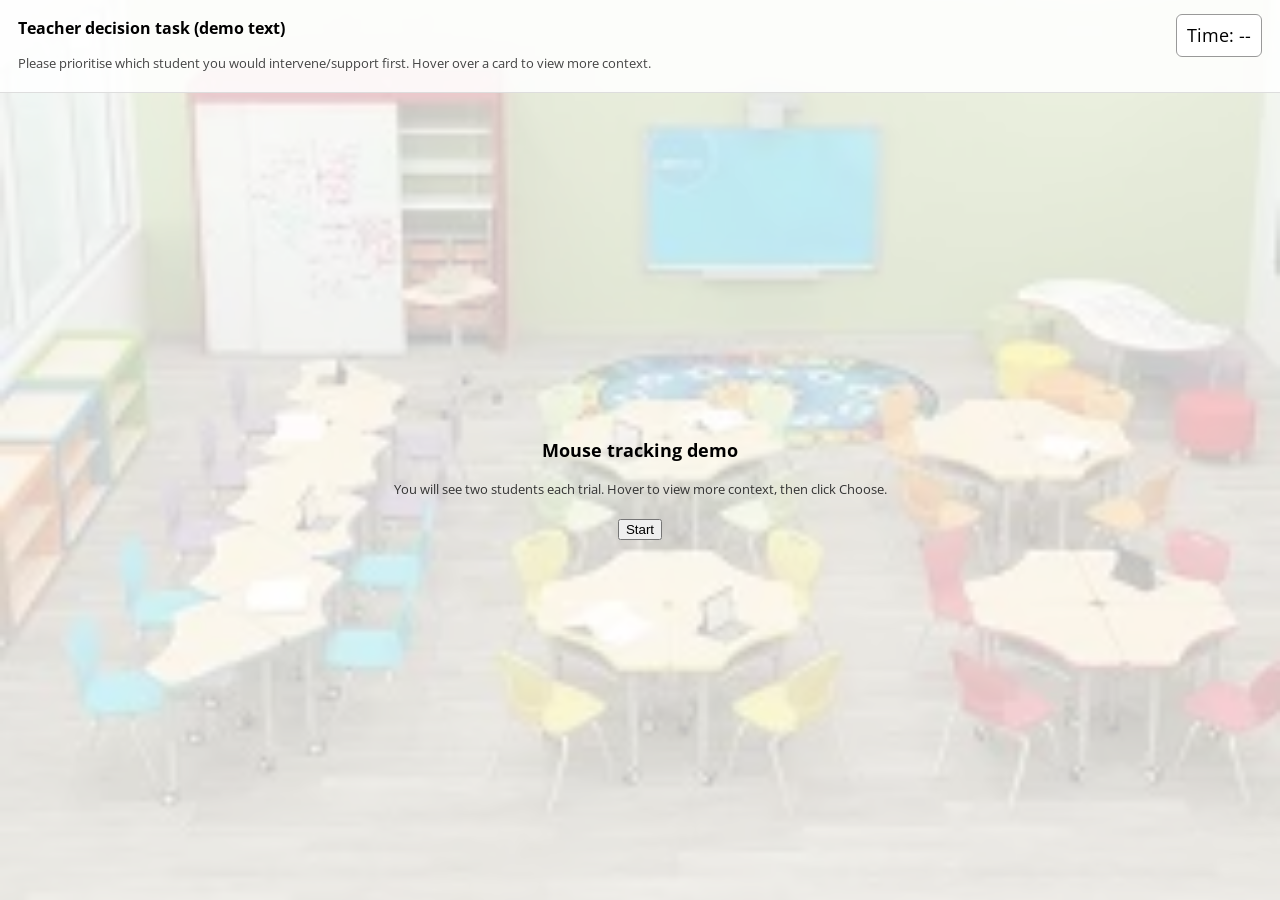
<file: mousetrack/index.html>
<!DOCTYPE html>
<html lang="en">
<head>
    <meta charset="UTF-8">
    <title>Mouse Tracking Demo</title>

    <link href="jspsych.css" rel="stylesheet">
    <link href="style.css" rel="stylesheet" />

    <script src="jspsych.js"></script>
    <script src="plugin-html-button-response.js"></script>
    <script src="main.js" defer></script>
    </head>
    <body>
    </body>
    </html>
</file>
<file: mousetrack/style.css>
/* 全局：背景图 */
body {
    margin: 0;
    font-family: Arial, sans-serif;
    background-image:url("c.jpg");
}

#bg {
    position: fixed;
    inset: 0;
    background-size: cover;
    background-position: center;
    filter: none; /* 你想要模糊可用 blur */
    z-index: -2;
}

#overlay {
    position: fixed;
    inset: 0;
    background: rgba(255,255,255,0.75);
    z-index: -1;
}

/* 顶部说明条 */
#topbar {
    position: fixed;
    top: 0;
    left: 0;
    right: 0;
    padding: 14px 18px;
    background: rgba(255,255,255,0.85);
    border-bottom: 1px solid #ddd;
    z-index: 10;
}

.intro-actions{
    margin-top: 16px;
    display:flex;
    justify-content:center;
}

#topbar .title {
    font-size: 16px;
    font-weight: 600;
}

#topbar .subtitle {
    margin-top: 6px;
    font-size: 13px;
    color: #444;
}

/* 右上角计时器 */
#timer {
    position: fixed;
    top: 14px;
    right: 18px;
    padding: 6px 10px;
    border: 1px solid #999;
    border-radius: 6px;
    background: rgba(255,255,255,0.9);
    font-variant-numeric: tabular-nums;
    z-index: 11;
}

/* 主体内容区域（避开 topbar） */
#content {
    margin-top: 90px;
    min-height: calc(100vh - 90px);
    display: flex;
    align-items: center;
    justify-content: center;
}

.start-screen{
    margin-top: 0;
    position: relative;
    top: 8vh;  /* 往下偏移一点点，8vh 可改为 6–12 */
}

/* 卡片布局 */
.choice-wrap{
    display:flex;
    justify-content:center;
    align-items:flex-start;
    gap:56px;
    margin-top:140px;
}

.col{
    display:flex;
    flex-direction:column;
    align-items:center;
    gap:14px;
}

.choose-btn{
    margin:0;
}

.card{
    width:360px;
    height:220px;
    border:2px solid #111;
    border-radius:12px;
    background:#fff;
    cursor:pointer;
    perspective:1000px;
    box-shadow:0 10px 24px rgba(0,0,0,0.08);
}

.card-inner{
    position:relative;
    width:100%;
    height:100%;
    transition:transform 0.5s;
    transform-style:preserve-3d;
}

.card-col{
    display:flex;
    flex-direction:column;
    align-items:center;
    gap:16px;
}

.card.flipped .card-inner{
    transform:rotateY(180deg);
}

.card-face{
    position:absolute;
    inset:0;
    backface-visibility:hidden;
    padding:22px 24px;
    display:flex;
    flex-direction:column;
    align-items:center;
    justify-content:center;
    text-align:center;
    gap:10px;
}

.card-back{
    transform:rotateY(180deg);
}

.name{
    font-weight:700;
    font-size:20px;
}

.desc{
    font-size:16px;
    line-height:1.35;
}

.choose-row{
    display:flex;
    justify-content:center;
    gap:210px;     /* 让按钮大致对齐在两张卡下方 */
    margin-top:18px;
}

.btn.choose-btn{
    padding:8px 18px;
    border:2px solid #111;
    border-radius:10px;
    background:#fff;
    cursor:pointer;
    font-weight:600;
}

body{
    background-image: url("c.jpg");
    background-size: cover;
    background-position: center;
    background-repeat: no-repeat;
}
</file>
